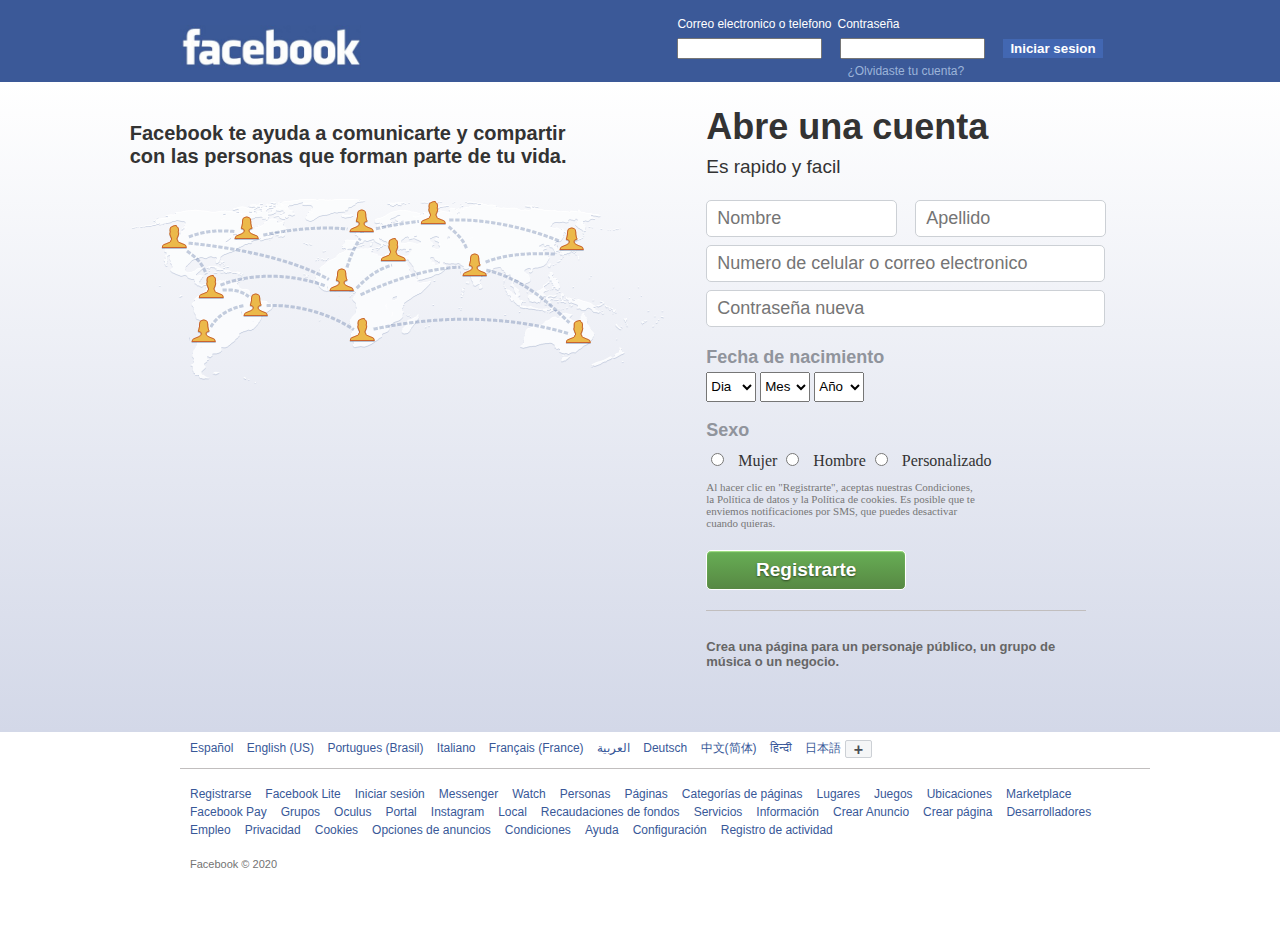
<file: index.html>
<!DOCTYPE html>
<html lang="en">
<head>
    <meta charset="UTF-8">
    <meta name="viewport" content="width=device-width, initial-scale=1.0">
    <link rel="stylesheet" href="index.css">
    <title>Facebook-Inicia sesion o registrate</title>
</head>
<body>
    <header>
        <div id="titulo">
            <img src="facebook.jpg" alt="logo">
        </div>
        <div id="iniciarsesion">
            <p class="label">Correo electronico o telefono</p>
            <p class="label">Contraseña</p>
            <form>
                <input type="text" name="Correo electronico o telefono" id="correo" size="15">
                <input type="text" name="Contraseña" id="contraseña" size="15">
                <button>Iniciar sesion</button>
            </form>
            <a id="pregunta">¿Olvidaste tu cuenta?</a>
        </div>
    </header>
    <main>
        <div id="iniciodesesion">
            <h1 id="titulonuevo">Facebook te ayuda a comunicarte y compartir con las personas que forman parte de tu vida.</h1>
            <img id="mapa" src="facebookimagenmapa.png" alt="mapa que conecta a todo el mundo con facebook">
            <!--<h1>Inicio de sesion recientes</h1>
            <h2>Has click en tu foto o agrega una cuenta</h2>-->
            <!--<div id="agregarcuenta">
                <div id="circulocuenta">
                    <div id="mascirculo"></div>
                </div>
            </div>
            <div id="agregarcuenta2">Agregar cuenta</div>-->
        </div>
        <div id="registrarse">
            <h1>Abre una cuenta</h1>
            <h2>Es rapido y facil</h2>
            <form action="">
                <input type="text" placeholder="Nombre" class="nombreapellido">
                <input type="text" placeholder="Apellido" class="nombreapellido">
            </form>
            <form action="">
                <input type="text" placeholder="Numero de celular o correo electronico" class="correocontraseña">
            </form>
            <form action="">
                <input type="text" placeholder="Contraseña nueva" class="correocontraseña">
            </form>
            <h3>Fecha de nacimiento</h3>
            <form action="">
                <select name="dia" id="fecha" aria-label="dia">
                    <option value="0">Dia</option>
                    <option value="1">1</option>
                    <option value="2">2</option>
                    <option value="3">3</option>
                    <option value="4">4</option>
                    <option value="5">5</option>
                    <option value="6">6</option>
                    <option value="7">7</option>
                    <option value="8">8</option>
                    <option value="9">9</option>
                    <option value="10"10></option>
                    <option value="11">11</option>
                    <option value="12">12</option>
                    <option value="13">13</option>
                    <option value="14">14</option>
                    <option value="15">15</option>
                    <option value="16">16</option>
                    <option value="17">17</option>
                    <option value="18">18</option>
                    <option value="19">19</option>
                    <option value="20">20</option>
                    <option value="21">21</option>
                    <option value="22">22</option>
                    <option value="23">23</option>
                    <option value="24">24</option>
                    <option value="25">25</option>
                    <option value="26">26</option>
                    <option value="27">27</option>
                    <option value="28">28</option>
                    <option value="29">29</option>
                    <option value="30">30</option>
                    <option value="31">31</option>
                </select>
                <select name="mes" id="fecha">
                    <option value="0">Mes</option>
                    <option value="1">Ene</option>
                    <option value="2">Feb</option>
                    <option value="3">Mar</option>
                    <option value="4">Abr</option>
                    <option value="5">May</option>
                    <option value="6">Jun</option>
                    <option value="7">Jul</option>
                    <option value="8">Ago</option>
                    <option value="9">Sep</option>
                    <option value="10">Oct</option>
                    <option value="11">Nov</option>
                    <option value="12">Dic</option>
                </select>
                <select name="año" id="fecha">
                    <option value="0">Año</option>
                    <option value="1905">1905</option>
                    <option value="1906">1906</option>
                    <option value="1907">1907</option>
                    <option value="1908">1908</option>
                    <option value="1909">1909</option>
                    <option value="1910">1910</option>
                    <option value="1911">1911</option>
                    <option value="1912">1912</option>
                    <option value="1913">1913</option>
                    <option value="1914">1914</option>
                    <option value="1915">1915</option>
                    <option value="1916">1916</option>
                    <option value="1917">1917</option>
                    <option value="1918">1918</option>
                    <option value="1919">1919</option>
                    <option value="1920">1920</option>
                    <option value="1921">1921</option>
                    <option value="1922">1922</option>
                    <option value="1923">1923</option>
                    <option value="1924">1924</option>
                    <option value="1925">1925</option>
                    <option value="1926">1926</option>
                    <option value="1927">1927</option>
                    <option value="1928">1928</option>
                    <option value="1929">1929</option>
                    <option value="1930">1930</option>
                    <option value="1931">1931</option>
                    <option value="1932">1932</option>
                    <option value="1933">1933</option>
                    <option value="1934">1934</option>
                    <option value="1935">1935</option>
                    <option value="1936">1936</option>
                    <option value="1937">1937</option>
                    <option value="1938">1938</option>
                    <option value="1939">1939</option>
                    <option value="1940">1940</option>
                    <option value="1941">1941</option>
                    <option value="1942">1942</option>
                    <option value="1943">1943</option>
                    <option value="1944">1944</option>
                    <option value="1945">1945</option>
                    <option value="1946">1946</option>
                    <option value="1947">1947</option>
                    <option value="1948">1948</option>
                    <option value="1949">1949</option>
                    <option value="1950">1950</option>
                    <option value="1951">1951</option>
                    <option value="1952">1952</option>
                    <option value="1953">1953</option>
                    <option value="1954">1954</option>
                    <option value="1955">1955</option>
                    <option value="1956">1956</option>
                    <option value="1957">1957</option>
                    <option value="1958">1958</option>
                    <option value="1959">1959</option>
                    <option value="1960">1960</option>
                    <option value="1961">1961</option>
                    <option value="1962">1962</option>
                    <option value="1963">1963</option>
                    <option value="1964">1964</option>
                    <option value="1965">1965</option>
                    <option value="1966">1966</option>
                    <option value="1967">1967</option>
                    <option value="1968">1968</option>
                    <option value="1969">1969</option>
                    <option value="1970">1970</option>
                    <option value="1971">1971</option>
                    <option value="1972">1972</option>
                    <option value="1973">1973</option>
                    <option value="1974">1974</option>
                    <option value="1975">1975</option>
                    <option value="1976">1976</option>
                    <option value="1977">1977</option>
                    <option value="1978">1978</option>
                    <option value="1979">1979</option>
                    <option value="1980">1980</option>
                    <option value="1981">1981</option>
                    <option value="1982">1982</option>
                    <option value="1983">1983</option>
                    <option value="1984">1984</option>
                    <option value="1985">1985</option>
                    <option value="1986">1986</option>
                    <option value="1987">1987</option>
                    <option value="1988">1988</option>
                    <option value="1989">1989</option>
                    <option value="1990">1990</option>
                    <option value="1991">1991</option>
                    <option value="1992">1992</option>
                    <option value="1993">1993</option>
                    <option value="1994">1994</option>
                    <option value="1995">1995</option>
                    <option value="1996">1996</option>
                    <option value="1997">1997</option>
                    <option value="1998">1998</option>
                    <option value="1999">1999</option>
                    <option value="2000">2000</option>
                    <option value="2001">2001</option>
                    <option value="2002">2002</option>
                    <option value="2003">2003</option>
                    <option value="2004">2004</option>
                    <option value="2005">2005</option>
                    <option value="2006">2006</option>
                    <option value="2007">2007</option>
                    <option value="2008">2009</option>
                    <option value="2009">2009</option>
                    <option value="2010">2010</option>
                    <option value="2011">2011</option>
                    <option value="2012">2012</option>
                    <option value="2013">2013</option>
                    <option value="2014">2014</option>
                    <option value="2015">2015</option>
                    <option value="2016">2016</option>
                    <option value="2017">2017</option>
                    <option value="2018">2018</option>
                    <option value="2019">2019</option>
                    <option value="2020">2020</option>
                </select>
            </form>
            <form action="">
            <h3>Sexo</h3>
            <input class="sexo" type="radio" value="Mujer" name="sexo">Mujer
            <input class="sexo" type="radio" value="Hombre" name="sexo">Hombre
            <input class="sexo" type="radio" value="Personalizado" name="sexo">Personalizado
            </form>
            <p id="terminos">Al hacer clic en "Registrarte", aceptas nuestras Condiciones, 
                la Política de datos y la Política de cookies. Es posible que te enviemos notificaciones por SMS, 
                que puedes desactivar cuando quieras.</p>
                <button id="botonregistrarte">Registrarte</button>
                <div id="separador">
                    <p id="paginapublica">Crea una página para un personaje público, un grupo de música o un negocio.</p>
                </div>
        </div>
    </main>
    <footer>
        <div class="idiomas">
            <a href="">Español</a>
            <a href="">English (US)</a>
            <a href="">Portugues (Brasil)</a>
            <a href="">Italiano</a>
            <a href="">Français (France)</a>
            <a href="">العربية</a>
            <a href="">Deutsch</a>
            <a href="">中文(简体)</a>
            <a href="">हिन्दी</a>
            <a href="">日本語</a>
            <button id="botonmasidiomas">+</button>
        </div>
        <div id="separadorfooter"></div>
        <div>
            <ul id="listafinal">
                <li><a>Registrarse</a></li>
                <li><a>Facebook Lite</a></li>
                <li><a>Iniciar sesión</a></li>
                <li><a>Messenger</a></li>
                <li><a>Watch</a></li>
                <li><a>Personas</a></li>
                <li><a>Páginas</a></li>
                <li><a>Categorías de páginas</a></li>
                <li><a>Lugares</a></li>
                <li><a>Juegos</a></li>
                <li><a>Ubicaciones</a></li>
                <li><a>Marketplace</a></li>
                <li><a>Facebook Pay</a></li>
                <li><a>Grupos</a></li>
                <li><a>Oculus</a></li>
                <li><a>Portal</a></li>
                <li><a>Instagram</a></li>
                <li><a>Local</a></li>
                <li><a>Recaudaciones de fondos</a></li>
                <li><a>Servicios</a></li>
                <li><a>Información</a></li>
                <li><a>Crear Anuncio</a></li>
                <li><a>Crear página</a></li>
                <li><a>Desarrolladores</a></li>
                <li><a>Empleo</a></li>
                <li><a>Privacidad</a></li>
                <li><a>Cookies</a></li>
                <li><a>Opciones de anuncios</a></li>
                <li><a>Condiciones</a></li>
                <li><a>Ayuda</a></li>
                <li><a>Configuración</a></li>
                <li><a>Registro de actividad</a></li>
                
            </ul>
        </div>
        <span id="facebookmarca">Facebook © 2020</span>
    </footer>
</body>
</html>
</file>
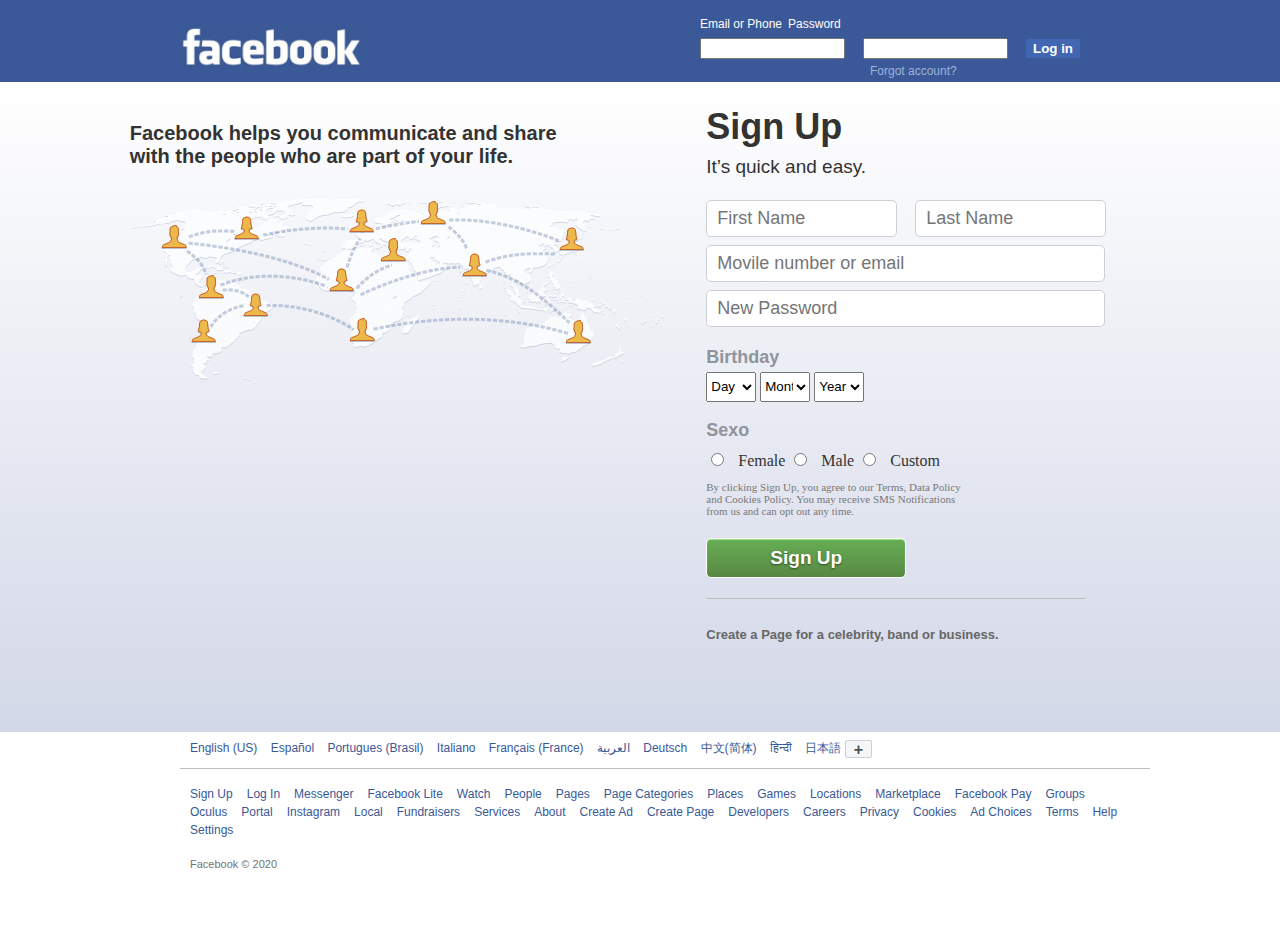
<file: facebookenglish.html>
<!DOCTYPE html>
<html lang="en">
<head>
    <meta charset="UTF-8">
    <meta name="viewport" content="width=device-width, initial-scale=1.0">
    <link rel="stylesheet" href="index.css">
    <title>Facebook-Log In or Sign Up</title>
</head>
<body>
    <header>
        <div id="titulo">
            <img src="facebook.jpg" alt="logo">
        </div>
        <div id="iniciarsesion">
            <p class="label">Email or Phone</p>
            <p class="label">Password</p>
            <form>
                <input type="text" name="Correo electronico o telefono" id="correo" size="15">
                <input type="text" name="Contraseña" id="contraseña" size="15">
                <button>Log in</button>
            </form>
            <a id="pregunta">Forgot account?</a>
        </div>
    </header>
    <main>
        <div id="iniciodesesion">
            <h1 id="titulonuevo">Facebook helps you communicate and share with the people who are part of your life.</h1>
            <img id="mapa" src="facebookimagenmapa.png" alt="mapa que conecta a todo el mundo con facebook">
            <!--<h1>Inicio de sesion recientes</h1>
            <h2>Has click en tu foto o agrega una cuenta</h2>-->
            <!--<div id="agregarcuenta">
                <div id="circulocuenta">
                    <div id="mascirculo"></div>
                </div>
            </div>
            <div id="agregarcuenta2">Agregar cuenta</div>-->
        </div>
        <div id="registrarse">
            <h1>Sign Up</h1>
            <h2>It’s quick and easy.</h2>
            <form action="">
                <input type="text" placeholder="First Name" class="nombreapellido">
                <input type="text" placeholder="Last Name" class="nombreapellido">
            </form>
            <form action="">
                <input type="text" placeholder="Movile number or email" class="correocontraseña">
            </form>
            <form action="">
                <input type="text" placeholder="New Password" class="correocontraseña">
            </form>
            <h3>Birthday</h3>
            <form action="">
                <select name="dia" id="fecha" aria-label="dia">
                    <option value="0">Day</option>
                    <option value="1">1</option>
                    <option value="2">2</option>
                    <option value="3">3</option>
                    <option value="4">4</option>
                    <option value="5">5</option>
                    <option value="6">6</option>
                    <option value="7">7</option>
                    <option value="8">8</option>
                    <option value="9">9</option>
                    <option value="10"10></option>
                    <option value="11">11</option>
                    <option value="12">12</option>
                    <option value="13">13</option>
                    <option value="14">14</option>
                    <option value="15">15</option>
                    <option value="16">16</option>
                    <option value="17">17</option>
                    <option value="18">18</option>
                    <option value="19">19</option>
                    <option value="20">20</option>
                    <option value="21">21</option>
                    <option value="22">22</option>
                    <option value="23">23</option>
                    <option value="24">24</option>
                    <option value="25">25</option>
                    <option value="26">26</option>
                    <option value="27">27</option>
                    <option value="28">28</option>
                    <option value="29">29</option>
                    <option value="30">30</option>
                    <option value="31">31</option>
                </select>
                <select name="mes" id="fecha">
                    <option value="0">Month</option>
                    <option value="1">Jan</option>
                    <option value="2">Feb</option>
                    <option value="3">Mar</option>
                    <option value="4">Apr</option>
                    <option value="5">May</option>
                    <option value="6">Jun</option>
                    <option value="7">Jul</option>
                    <option value="8">Aug</option>
                    <option value="9">Sep</option>
                    <option value="10">Oct</option>
                    <option value="11">Nov</option>
                    <option value="12">Dec</option>
                </select>
                <select name="año" id="fecha">
                    <option value="0">Year</option>
                    <option value="1905">1905</option>
                    <option value="1906">1906</option>
                    <option value="1907">1907</option>
                    <option value="1908">1908</option>
                    <option value="1909">1909</option>
                    <option value="1910">1910</option>
                    <option value="1911">1911</option>
                    <option value="1912">1912</option>
                    <option value="1913">1913</option>
                    <option value="1914">1914</option>
                    <option value="1915">1915</option>
                    <option value="1916">1916</option>
                    <option value="1917">1917</option>
                    <option value="1918">1918</option>
                    <option value="1919">1919</option>
                    <option value="1920">1920</option>
                    <option value="1921">1921</option>
                    <option value="1922">1922</option>
                    <option value="1923">1923</option>
                    <option value="1924">1924</option>
                    <option value="1925">1925</option>
                    <option value="1926">1926</option>
                    <option value="1927">1927</option>
                    <option value="1928">1928</option>
                    <option value="1929">1929</option>
                    <option value="1930">1930</option>
                    <option value="1931">1931</option>
                    <option value="1932">1932</option>
                    <option value="1933">1933</option>
                    <option value="1934">1934</option>
                    <option value="1935">1935</option>
                    <option value="1936">1936</option>
                    <option value="1937">1937</option>
                    <option value="1938">1938</option>
                    <option value="1939">1939</option>
                    <option value="1940">1940</option>
                    <option value="1941">1941</option>
                    <option value="1942">1942</option>
                    <option value="1943">1943</option>
                    <option value="1944">1944</option>
                    <option value="1945">1945</option>
                    <option value="1946">1946</option>
                    <option value="1947">1947</option>
                    <option value="1948">1948</option>
                    <option value="1949">1949</option>
                    <option value="1950">1950</option>
                    <option value="1951">1951</option>
                    <option value="1952">1952</option>
                    <option value="1953">1953</option>
                    <option value="1954">1954</option>
                    <option value="1955">1955</option>
                    <option value="1956">1956</option>
                    <option value="1957">1957</option>
                    <option value="1958">1958</option>
                    <option value="1959">1959</option>
                    <option value="1960">1960</option>
                    <option value="1961">1961</option>
                    <option value="1962">1962</option>
                    <option value="1963">1963</option>
                    <option value="1964">1964</option>
                    <option value="1965">1965</option>
                    <option value="1966">1966</option>
                    <option value="1967">1967</option>
                    <option value="1968">1968</option>
                    <option value="1969">1969</option>
                    <option value="1970">1970</option>
                    <option value="1971">1971</option>
                    <option value="1972">1972</option>
                    <option value="1973">1973</option>
                    <option value="1974">1974</option>
                    <option value="1975">1975</option>
                    <option value="1976">1976</option>
                    <option value="1977">1977</option>
                    <option value="1978">1978</option>
                    <option value="1979">1979</option>
                    <option value="1980">1980</option>
                    <option value="1981">1981</option>
                    <option value="1982">1982</option>
                    <option value="1983">1983</option>
                    <option value="1984">1984</option>
                    <option value="1985">1985</option>
                    <option value="1986">1986</option>
                    <option value="1987">1987</option>
                    <option value="1988">1988</option>
                    <option value="1989">1989</option>
                    <option value="1990">1990</option>
                    <option value="1991">1991</option>
                    <option value="1992">1992</option>
                    <option value="1993">1993</option>
                    <option value="1994">1994</option>
                    <option value="1995">1995</option>
                    <option value="1996">1996</option>
                    <option value="1997">1997</option>
                    <option value="1998">1998</option>
                    <option value="1999">1999</option>
                    <option value="2000">2000</option>
                    <option value="2001">2001</option>
                    <option value="2002">2002</option>
                    <option value="2003">2003</option>
                    <option value="2004">2004</option>
                    <option value="2005">2005</option>
                    <option value="2006">2006</option>
                    <option value="2007">2007</option>
                    <option value="2008">2009</option>
                    <option value="2009">2009</option>
                    <option value="2010">2010</option>
                    <option value="2011">2011</option>
                    <option value="2012">2012</option>
                    <option value="2013">2013</option>
                    <option value="2014">2014</option>
                    <option value="2015">2015</option>
                    <option value="2016">2016</option>
                    <option value="2017">2017</option>
                    <option value="2018">2018</option>
                    <option value="2019">2019</option>
                    <option value="2020">2020</option>
                </select>
            </form>
            <form action="">
            <h3>Sexo</h3>
            <input class="sexo" type="radio" value="Mujer" name="sexo">Female
            <input class="sexo" type="radio" value="Hombre" name="sexo">Male
            <input class="sexo" type="radio" value="Personalizado" name="sexo">Custom
            </form>
            <p id="terminos">By clicking Sign Up, you agree to our Terms,
                 Data Policy and Cookies Policy. You may receive SMS Notifications from us and can opt out any time.</p>
                <button id="botonregistrarte">Sign Up</button>
                <div id="separador">
                    <p id="paginapublica">Create a Page for a celebrity, band or business.</p>
                </div>
        </div>
    </main>
    <footer>
        <div class="idiomas">
            <a href="">English (US)</a>
            <a href="">Español</a>
            <a href="">Portugues (Brasil)</a>
            <a href="">Italiano</a>
            <a href="">Français (France)</a>
            <a href="">العربية</a>
            <a href="">Deutsch</a>
            <a href="">中文(简体)</a>
            <a href="">हिन्दी</a>
            <a href="">日本語</a>
            <button id="botonmasidiomas">+</button>
        </div>
        <div id="separadorfooter"></div>
        <div>
            <ul id="listafinal">
                    <li><a href="">Sign Up</a></li>
                    <li><a href="">Log In</a></li>
                    <li><a href="">Messenger</a></li>
                    <li><a href="">Facebook Lite</a></li>
                    <li><a href="">Watch</a></li>
                    <li><a href="">People</a></li>
                    <li><a href="">Pages</a></li>
                    <li><a href="">Page Categories</a></li>
                    <li><a href="">Places</a></li>
                    <li><a href="">Games</a></li>
                    <li><a href="">Locations</a></li>
                    <li><a href="">Marketplace</a></li>
                    <li><a href="">Facebook Pay</a></li>
                    <li><a href="">Groups</a></li>
                    <li><a href="">Oculus</a></li>
                    <li><a href="">Portal</a></li>
                    <li><a href="">Instagram</a></li>
                    <li><a href="">Local</a></li>
                    <li><a href="">Fundraisers</a></li>
                    <li><a href="">Services</a></li>
                    <li><a href="">About</a></li>
                    <li><a href="">Create Ad</a></li>
                    <li><a href="">Create Page</a></li>
                    <li><a href="">Developers</a></li>
                    <li><a href="">Careers</a></li>
                    <li><a href="">Privacy</a></li>
                    <li><a href="">Cookies</a></li>
                    <li><a href="">Ad Choices</a></li>
                    <li><a href="">Terms</a></li>
                    <li><a href="">Help</a></li>
                    <li><a href="">Settings</a></li>
            </ul>
        </div>
        <span id="facebookmarca">Facebook © 2020</span>
    </footer>
</body>
</html>
</file>
<file: index.css>
body{
    margin: 0;
    padding: 0;
}
header{
    background-color: #3b5998;
    color: #ffffff;
    height: 82px;
    display: grid;
    grid-template-columns: 1fr 1fr;
    
}
#titulo{
    margin-left: 180px;

}
img{
    margin-top: 25px;
    height: 45px;
}
#iniciarsesion{
    justify-self: center; 
    align-self: center;
    margin-right: 140px;
    margin-top: 10px;

}
input{
    margin-right: 14px;
    margin-top: 6px;
    margin-bottom: 2px;
    
}
.label{
    display: inline;
    margin-right: 2px;
    font-size: 12px;
    font-family: helvetica, arial, sans-serif;
    
}
#pregunta{
    font-size: 12px;
    font-family: helvetica, arial, sans-serif;
    margin-top: 8px;
    margin-left: 160px;
    color: #9cb4d8;
}
button{
    background-color: #4267b2;
    color: #ffffff;
    cursor: pointer;
    border: 1px solid transparent;
    font-weight: bold;
}
main{
    background: linear-gradient(white, #D3D8E8);
    height: 650px;
    display: flex;
    justify-content: space-around;
    align-items: stretch;
}
#iniciodesesion{
    margin-left: 110px;
    color: #333333;
}
/*#agregarcuenta{
    height: 150px;
    width: 150px;
    background-color:#f5f6f7;
    display: flex;
    justify-content: center;
    align-items: center;
}
#agregarcuenta2{
    width: 150px;
    height: 40px;
    background-color: #ffffff;
    font-family: Arial, Helvetica, sans-serif;
    font-size: 18px;
    font-weight: 500;
    display: flex;
    align-items: center;
    justify-content: center;
    color: #385898;
}
#circulocuenta{
    width: 50px;
    height: 50px;
    border-radius: 50px;
    background-color: 	#3b5998;
    display: flex;
    justify-content: center;
    align-items: center;
    
}
#mascirculo{
    width: 25px;
    height: 25px;
    background-color: #f7f7f7;
    clip-path: polygon(0 37%, 35% 37%, 35% 0%, 64% 0, 64% 36%, 100% 36%, 100% 60%, 65% 60%, 65% 96%, 35% 96%, 35% 60%, 0 60%);    
    
}*/
#mapa{
    width: 537px;
    height: 195px;
}
h1{
    font-size: 36px;
    font-family: Arial, Helvetica, sans-serif;
    margin-bottom: 0px;
}
#titulonuevo{
    font-size: 20px;
    width: 450px;
    margin: 40px 0px 0px;
}
h2{
    font-size: 19px;
    font-family: Arial, Helvetica, sans-serif;
    font-weight: 400;
    margin-top: 8px;
}
h3{
    color: #90949c;
    font-size: 18px;
    font-family: Arial, Helvetica, sans-serif;
    margin-bottom: 4px;
}
.sexo{
    color: #1d2129;
    font-size: 18px;
    font-family: Arial, Helvetica, sans-serif;
    margin-top: 8px;

}
#terminos{
    font-size: 11px;
    color: #777777;
    width: 270px;
}
#botonregistrarte{
    width: 200px;
    height: 40px;
    padding: 7px 20px;
    background-color: #69a74e;
    background: linear-gradient(#67ae55, #578843);
    box-shadow: inset 0 1px 1px #a4e388;
    border-color: #3b6e22 #3b6e22 #2c5115;
    border: 1px solid;
    cursor: pointer;
    border-radius: 5px;
    font-family: Arial, Helvetica, sans-serif;
    color: #ffffff;
    font-size: 19px;
    font-weight: bold;
    margin: 10px 0px;
    text-shadow: 0 1px 2px rgba(0,0,0,.5);
}
#separador{
    border-top: 1px solid #c1bebe;
    padding: 15px 0px 0px;
    margin: 10px 0px 0px;
    width: 380px;
}
#paginapublica{
    color: #666666;
    font-size: 13px;
    font-family: Arial, Helvetica, sans-serif;
    font-weight: bold;
        
}
#registrarse{
    margin-right: 140px;
    color: #333333;
}
.nombreapellido{
    width: 169px;
    height: 35px;
    font-size: 18px;
    border-radius: 5px;
    border: 1px solid #ccd0d5;
    padding: 0px 10px;
    
}
.correocontraseña{
    width: 377px;
    height: 35px;
    font-size: 18px;
    border-radius: 5px;
    border: 1px solid #ccd0d5;
    padding: 0px 10px;
}
#fecha{
    width: 50px;
    height: 30px;
}
footer{
    height: 200px;
    background-color: #fff;
}
.idiomas{
    margin-left: 180px;
    font-size: 12px;
    font-family: Arial, Helvetica, sans-serif;
    padding: 8px 0px 0px;
}
#botonmasidiomas{
    height: 18px;
    width: 27px;
    border-radius: 2px;
    cursor: pointer;
    background-color: #f5f6f7;
    border-color: #ccd0d5;
    color: #4b4f56;
    font-size: 16px;
    font-weight: bold;
    justify-content: center;
    padding: 0px 8px;
    vertical-align: middle;
}
a{
    text-decoration: none;
    color: #385898;
    padding: 0px 0px 0px 10px;   
}
#separadorfooter{
    border-top: 1px solid #c1bebe;
    padding: 15px 0px 0px;
    margin: 10px 0px 0px;
    width: 970px;
    margin-left: 180px;
}
#listafinal{
    list-style: none;
    width: 950px;
    margin-left: 140px;
    margin-top: 0px;
}
li{
    display: inline;
    font-size: 12px;
    font-family: Arial, Helvetica, sans-serif;   
}
#facebookmarca{
    font-size: 11px;
    font-family: Arial, Helvetica, sans-serif;
    color: #737373;
    margin-left: 190px;
}
</file>
